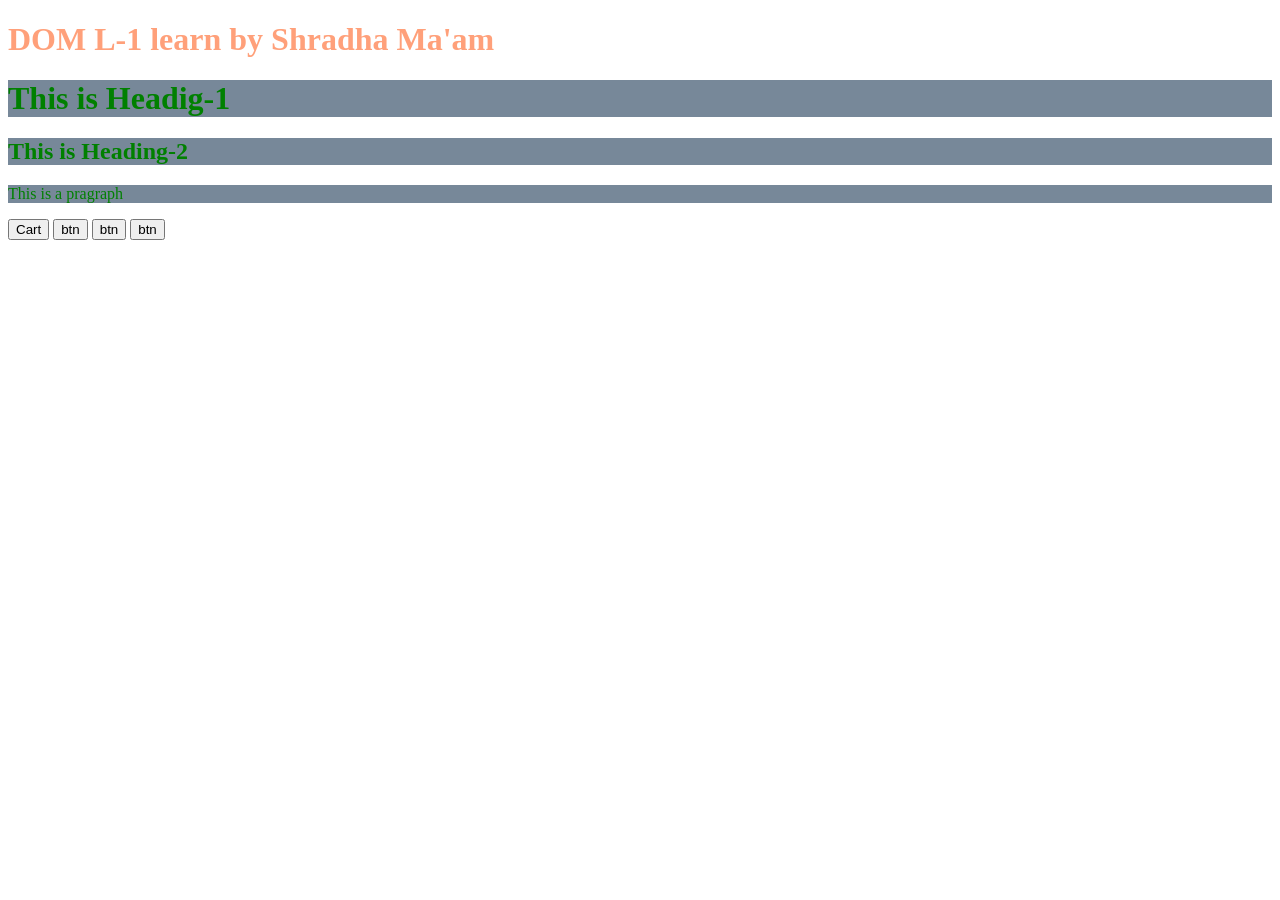
<file: DOM_Part-1/index.html>
<!DOCTYPE html>
<html lang="en">
<head>
    <meta charset="UTF-8">
    <meta name="viewport" content="width=device-width, initial-scale=1.0">
    <title>Document</title>
    <link rel="stylesheet" href="./style.css">
</head>
<body>
    <h1 id="heading">DOM L-1 learn by Shradha Ma'am</h1>
    <h1 class="c1">This is Headig-1</h1>
    <h2 class="c1">This is Heading-2</h2>
    <p class="c1">This is a pragraph</p>

    <div id="hello"></div>
    <div ></div>
    <div ></div>

    <div>
        <button id="b">Cart</button>
        <button class="btn">btn</button>
        <button class="btn">btn</button>
        <button class="btn" >btn</button>
    </div>

    <script src="./script.js"></script>
</body>
</html>
</file>
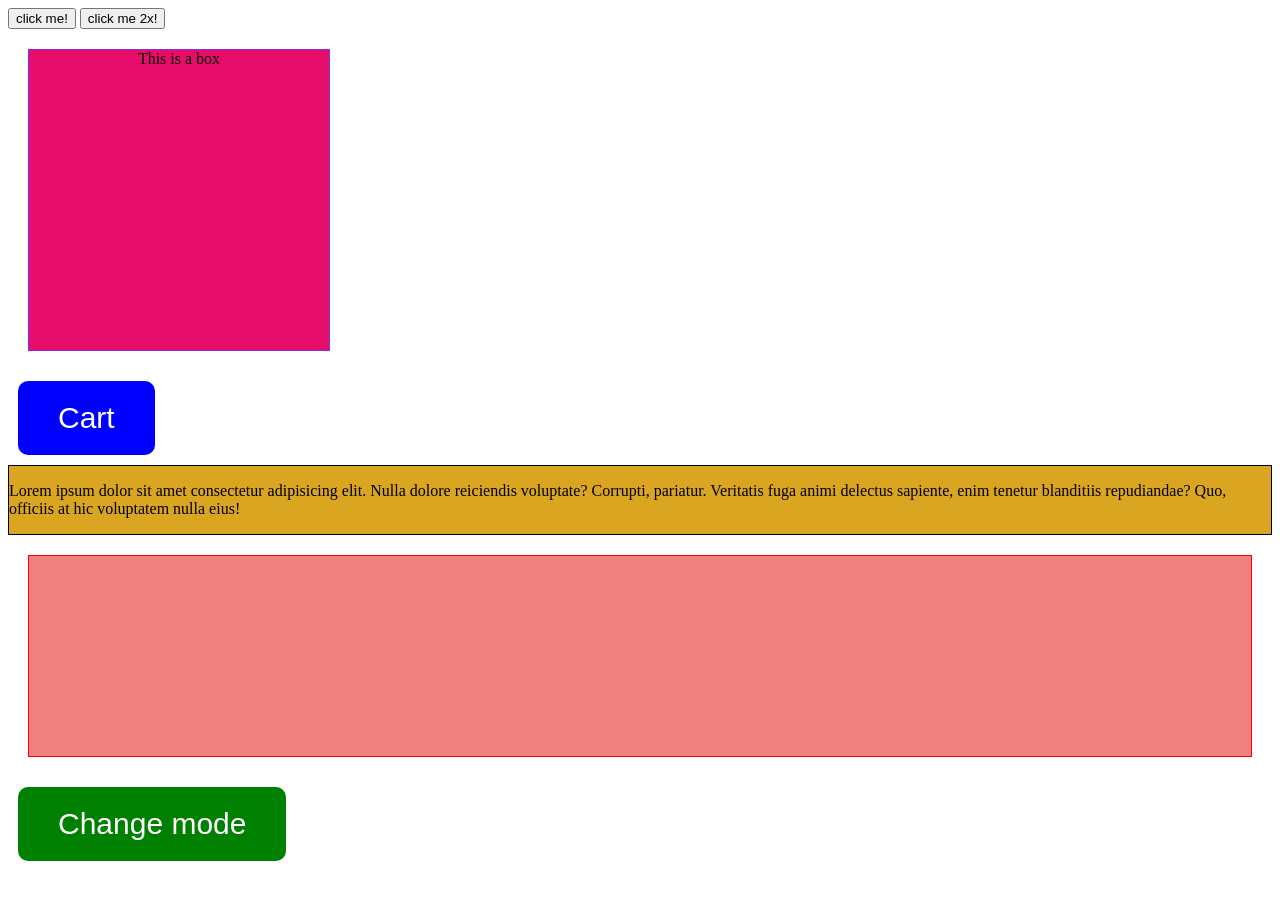
<file: Events/index.html>
<!DOCTYPE html>
<html lang="en">
  <head>
    <meta charset="UTF-8" />
    <meta name="viewport" content="width=device-width, initial-scale=1.0" />
    <title>Document</title>
    <link rel="stylesheet" href="./style.css" />
  </head>
  <body>
    <!-- inline Events handling -->
    <button onclick="console.log('clicked this button')">click me!</button>
    <button
      ondblclick="console.log('click continuous 2 times');alert('2x button')"
    >
      click me 2x!
    </button>

    <div onmouseover="console.log('mouse hover on this box')" class="box">
      This is a box
    </div>

    <div>
      <button id="btn1">Cart</button>
    </div>

    <div id="container1">
      <p>
        Lorem ipsum dolor sit amet consectetur adipisicing elit. Nulla dolore
        reiciendis voluptate? Corrupti, pariatur. Veritatis fuga animi delectus
        sapiente, enim tenetur blanditiis repudiandae? Quo, officiis at hic
        voluptatem nulla eius!
      </p>
    </div>

    <div id="container2"></div>

    <button id="btn2">Change mode</button>

    <script src="./script.js"></script>
  </body>
</html>
</file>
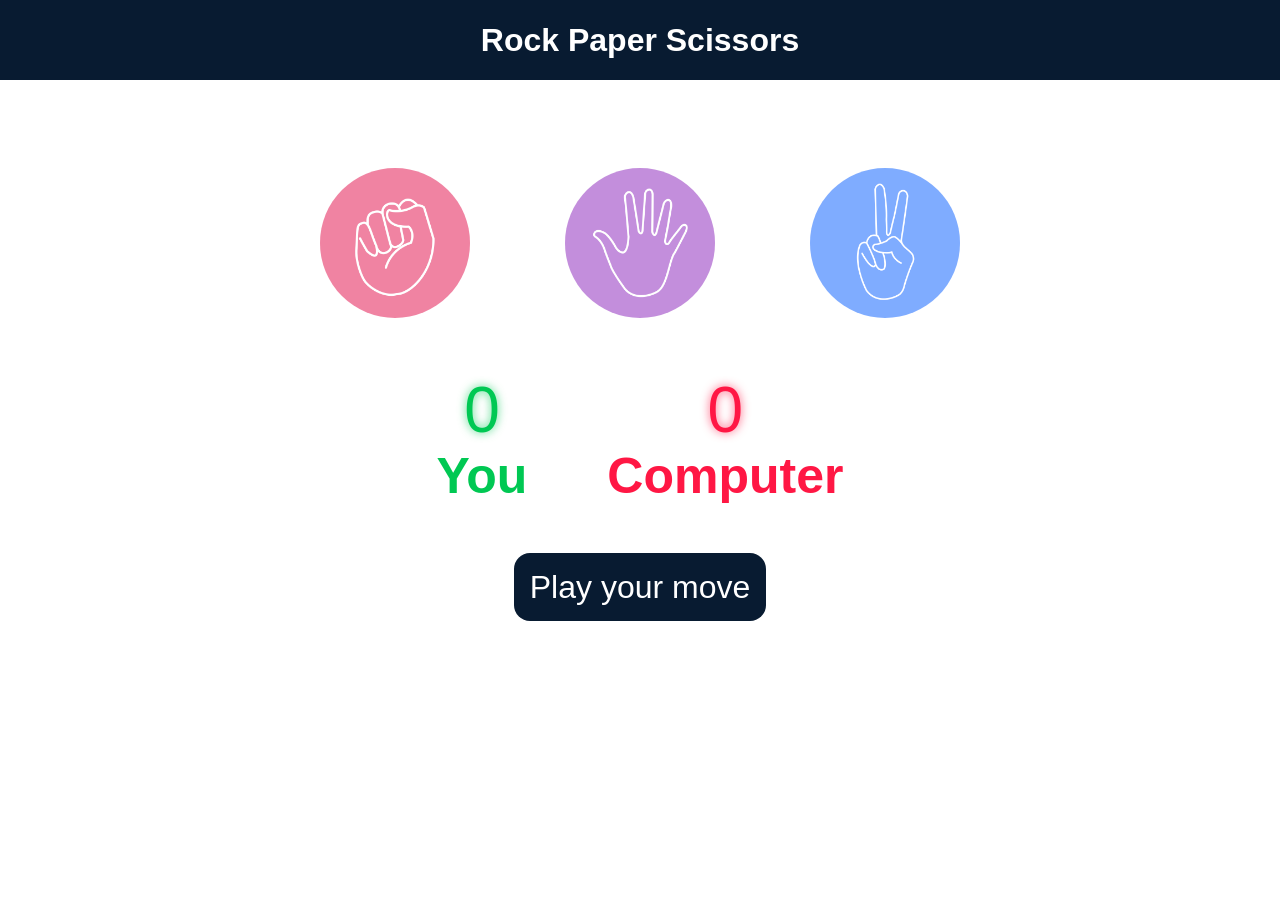
<file: Rock Paper Scissors/index.html>
<!DOCTYPE html>
<html lang="en">
  <head>
    <meta charset="UTF-8" />
    <meta name="viewport" content="width=device-width, initial-scale=1.0" />
    <title>Rock-Paper-Scissors Game</title>
    <link rel="stylesheet" href="./style.css">
  </head>
  <body>
    <h1>Rock Paper Scissors</h1>
    <div class="choices">
      <div class="choice">
        <img src="./images/rock.png" id="rock" alt="" />
      </div>
      <div class="choice">
        <img src="./images/paper.png" id="paper" alt="" />
      </div>
      <div class="choice">
        <img src="./images/scissors.png" id="scissors" alt="" />
      </div>
    </div>

    <div class="score-board">
        <div class="score">
            <p id="user-score">0</p>
            <p id="user-text">You</p>
        </div>
        <div class="score">
            <p id="comp-score">0</p>
            <p id="comp-text">Computer</p>
        </div>
    </div>

    <div class="msg-container">
        <p id="msg">Play your move</p>
    </div>

    <script src="./app.js"></script>
  </body>
</html>
</file>
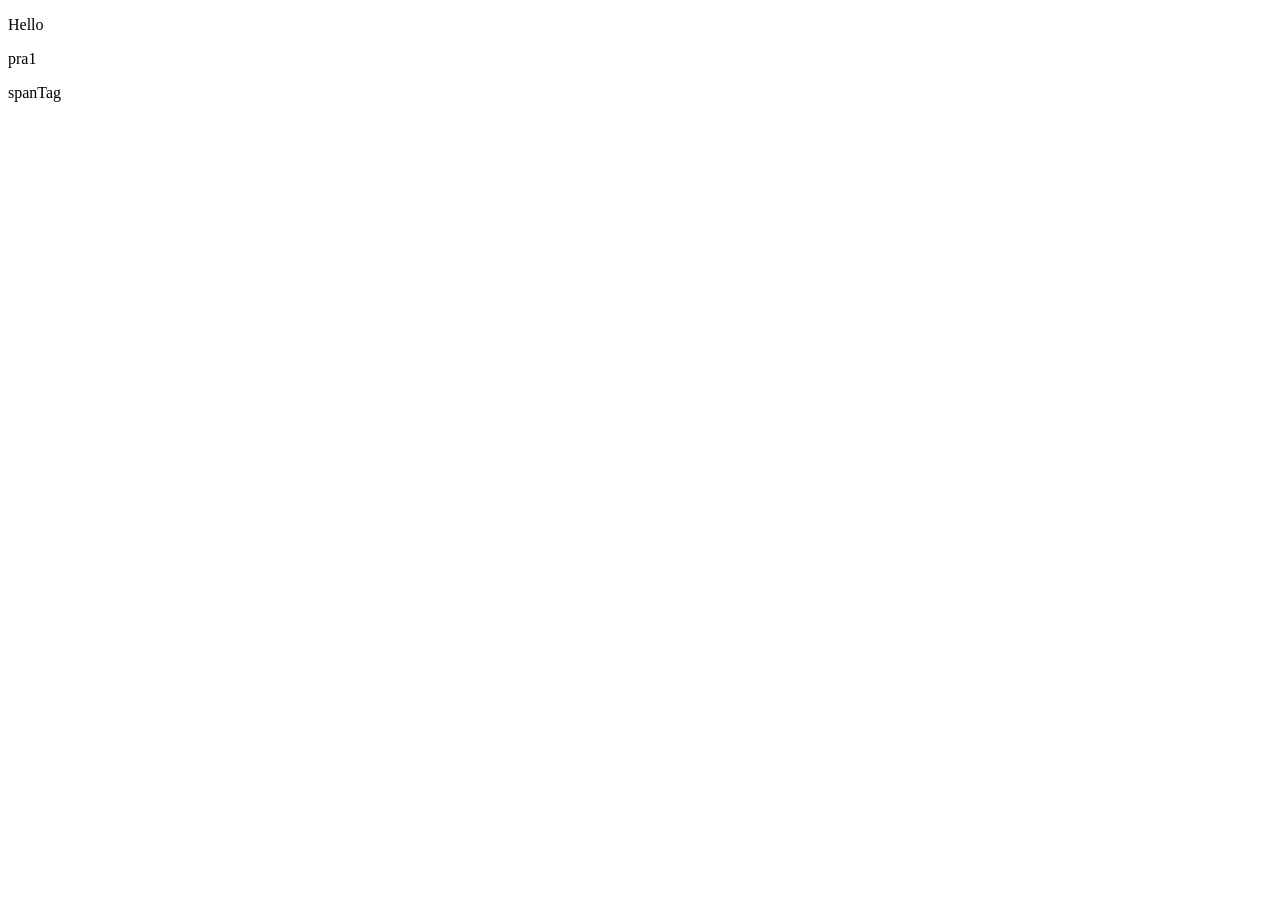
<file: DOM_Part-1/index2.html>
<!DOCTYPE html>
<html lang="en">
<head>
    <meta charset="UTF-8">
    <meta name="viewport" content="width=device-width, initial-scale=1.0">
    <title>Document</title>
</head>
<body>

    <p>Hello</p>
   <!-- comment -->

   <div class="container">
    <p>pra1</p>
    <span>spanTag</span>
   </div>

    <script src="./script2.js"></script>
</body>
</html>
</file>
<file: DOM_Part-1/style.css>
h1{
    color:lightsalmon;
}
.c1{
    color:green;
    background-color:lightslategray;
}
</file>
<file: Events/style.css>
.box {
  background-color: rgb(230, 13, 107);
  width: 300px;
  height: 300px;
  border: 1px solid blueviolet;
  margin: 20px;
  text-align: center;
}

#btn1 {
  color: white;
  padding: 20px 40px;
  margin: 10px;
  background-color: blue;
  border: none;
  border-radius: 10px;
  font-size: 30px;
}

#container1 {
  border: 1px solid black;
  background-color: goldenrod;
}

#container2 {
  height: 200px;
  background-color: lightcoral;
  border: 1px solid red;
  margin: 20px;
}

#btn2 {
  color: white;
  padding: 20px 40px;
  margin: 10px;
  background-color: green;
  border: none;
  border-radius: 10px;
  font-size: 30px;
}

.dark {
  background-color: black;
  color: white;
}

.white {
  background-color: white;
  color: black;
}
</file>
<file: Rock Paper Scissors/style.css>
*{
    margin:0;
    padding:0;
    text-align:center;
    font-family: "Poppins", sans-serif;
}

h1{
    background-color:#081b31;
    color:#fff;
    height:5rem;
    line-height:5rem;
}

.choice{
    height:165px;
    width:165px;
    border-radius:50%;
    display:flex;
    justify-content: center;
    align-items: center;
}

.choice:hover{
    cursor:pointer;
    background-color:#081b31;
}

img{
    height:150px;
    width:150px;
    object-fit:cover;
    border-radius:50%;
}

.choices{
    display:flex;
    justify-content: center;
    align-items: center;
    gap:5rem;
    margin-top:5rem;
}

.score-board{
    display:flex;
    justify-content: center;
    align-items:center;
    font-size:2rem;
    margin-top:3rem;
    gap:5rem;
}

#user-score {
  font-size: 4rem;
  color: #00c853;
  text-shadow: 0 0 10px rgba(0, 200, 83, 0.7);
  transition: transform 0.3s ease;
}
#comp-score {
  font-size: 4rem;
  color: #ff1744;
  text-shadow: 0 0 10px rgba(255, 23, 68, 0.7);
  transition: transform 0.3s ease;
}

#user-text {
  color: #00c853;
  font-weight: 800;
  font-size: 50px;
}
#comp-text {
  color: #ff1744;
  font-weight: 800;
   font-size: 50px;
}
.msg-container{
    margin-top:4rem;
}

#msg{
    background-color: #081b31;
    color:#fff;
    font-size:2rem;
    display:inline;
    padding:1rem;
    border-radius:1rem;
}
</file>
